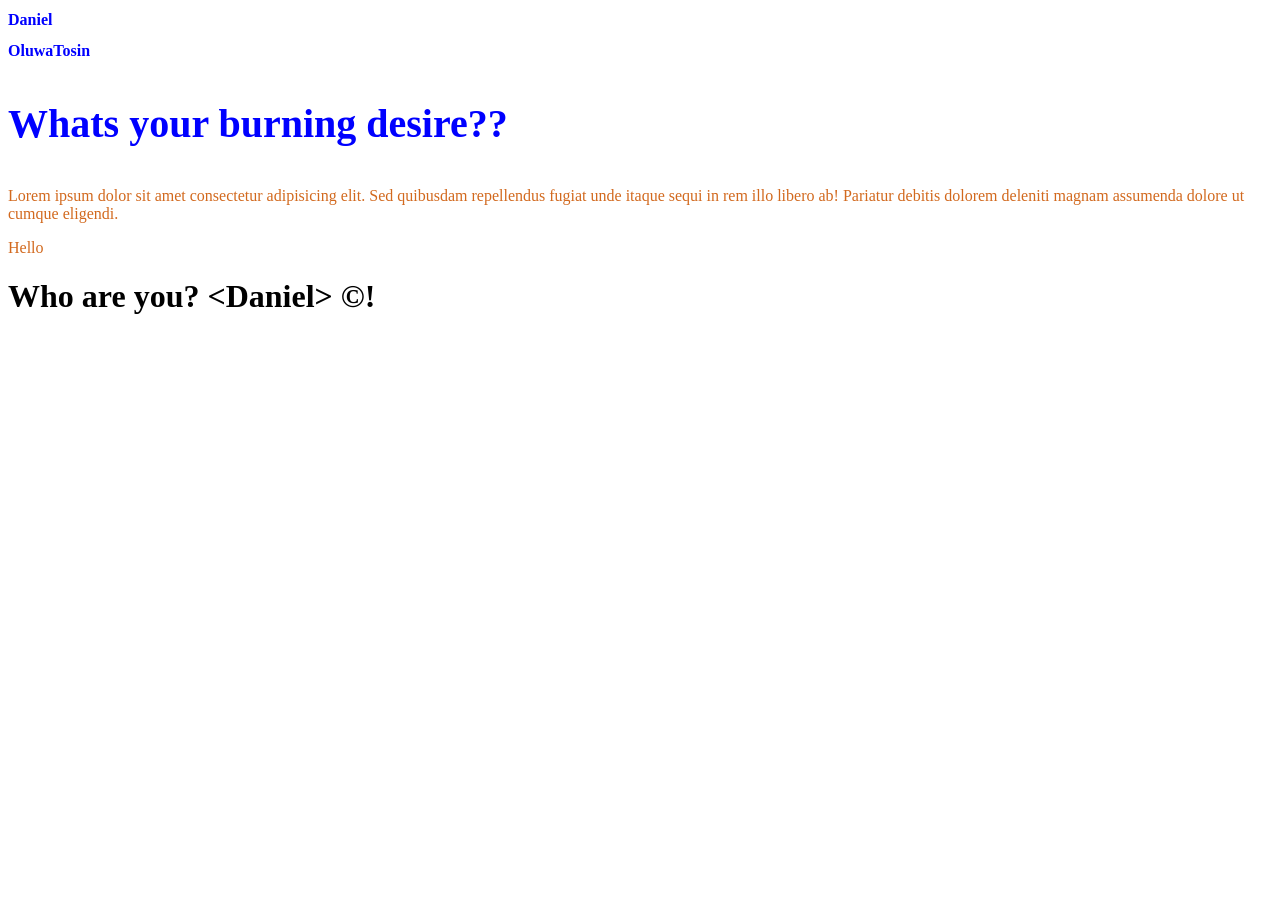
<file: CSS/index.html>
<!DOCTYPE html>
<html lang="en">
<head>
    <meta charset="UTF-8">
    <meta name="viewport" content="width=device-width, initial-scale=1.0">
    <title>Document</title>
    <style>
        h3 {
            color:blue;
            font-size: 40px;
        }
        p{
            color: chocolate;
            fontsize: 25px;
        }
    </style>
</head>
<body>
    <h1 style="color:blue; font-size: medium;">Daniel</h1>
    <h2 style="color:blue; font-size: medium;">OluwaTosin</h2>
    <h3>Whats your burning desire??</h3>
   <p>Lorem ipsum dolor sit amet consectetur adipisicing elit. Sed quibusdam repellendus fugiat unde itaque sequi in rem illo libero ab! Pariatur debitis dolorem deleniti magnam assumenda dolore ut cumque eligendi. </p>


   <p>Hello</p>

<h1>Who are you? &lt;Daniel&gt &copy!</h1>

<a href=""></a>
 <h1></h1>

</body>
</html>
</file>
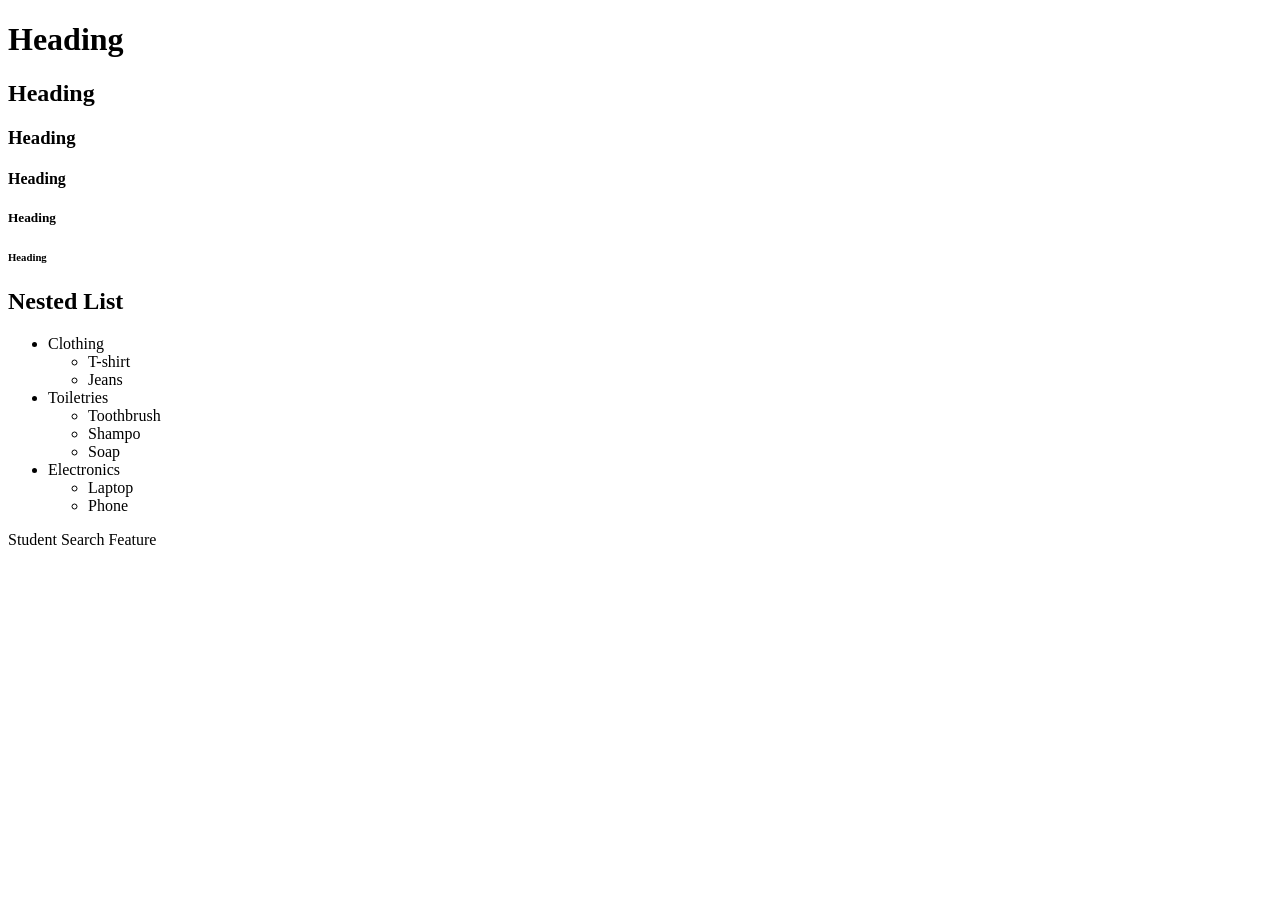
<file: HTML/index.html>
<!DOCTYPE html>
<html lang="en">
<head>
    <meta charset="UTF-8">
    <meta name="viewport" content="width=device-width, initial-scale=1.0">
    <title>Document</title>
</head>
<body>
  <h1>Heading</h1>
  <h2>Heading</h2>
  <h3>Heading</h3>
  <h4>Heading</h4>
  <h5>Heading</h5>
  <h6>Heading</h6>




  <h2>Nested List</h2>

<ul>
     <li>Clothing
   <ul>
     <li>T-shirt</li>
      <li>Jeans</li>
   </ul>
  </li>
  <li>Toiletries
    <ul>
        <li>Toothbrush</li>
        <li>Shampo</li>
        <li>Soap</li>
    </ul>
  </li>
  <li>Electronics
    <ul>
        <li>Laptop</li>
        <li>Phone</li>
    </ul>
  </li>

</ul>


<p>Student Search Feature</p>




</body>
</html>
</file>
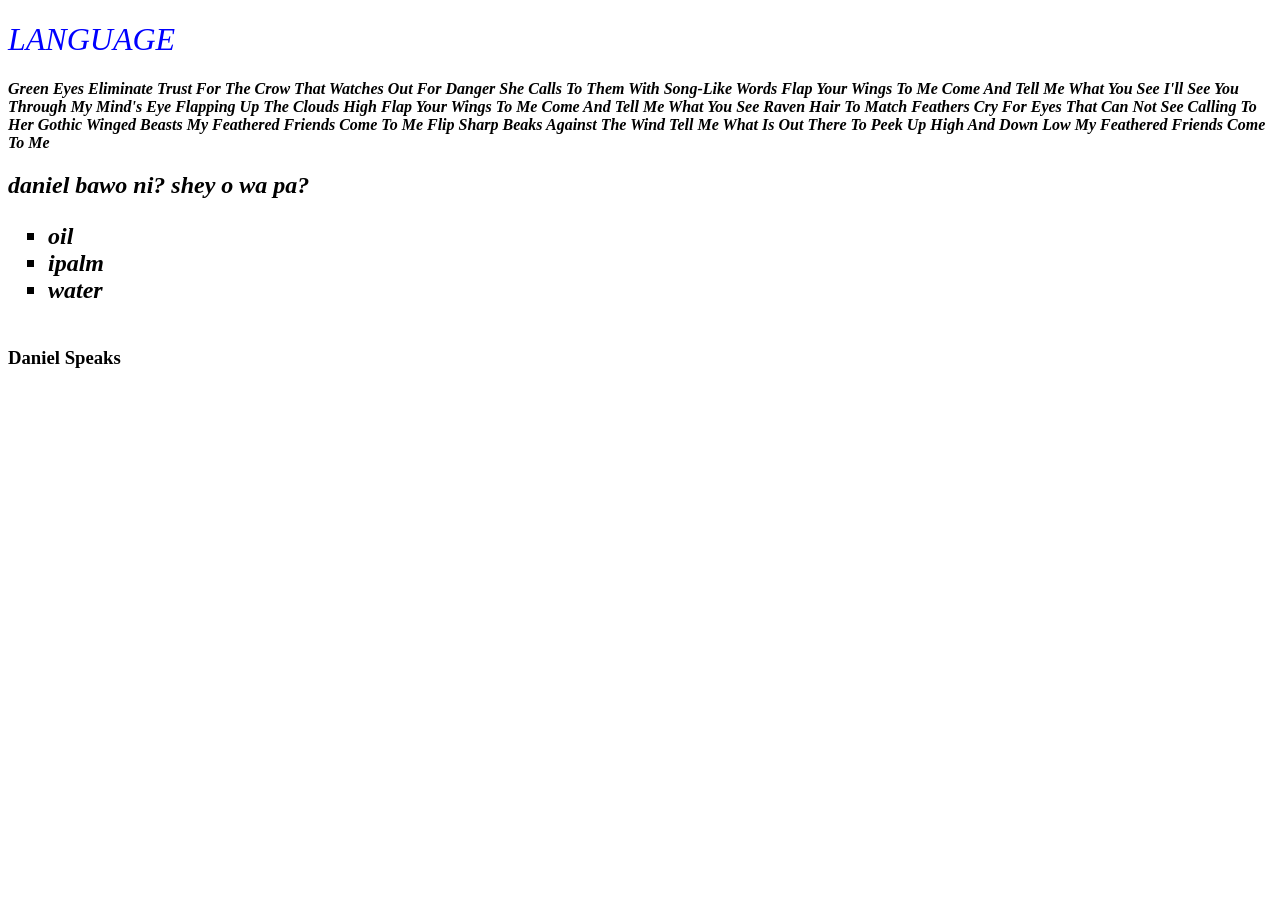
<file: CSS/download.html>
<!DOCTYPE html>
<html lang="en">
<head>
    <meta charset="UTF-8">
    <meta name="viewport" content="width=device-width, initial-scale=1.0">
    <title>Document</title>
    <link rel="stylesheet" href="app.css">
</head>
<body>
    <h1>Language</h1>
    <p>Green eyes eliminate trust
for the crow that watches out for danger
she calls to them with song-like words

flap your wings to me
come and tell me what you see
I'll see you through my mind's eye
flapping up the clouds high
flap your wings to me
come and tell me what you see

Raven hair to match feathers
cry for eyes that can not see
calling to her gothic winged beasts

My feathered friends come to me
flip sharp beaks against the wind
tell me what is out there to peek
up high and down low
my feathered friends come to me</p>
    <h2 className="target:*:**:not-[]:">Daniel Bawo ni? Shey o wa pa?


        <ul>
            <li>oil</li>
            <li>ipalm</li>
            <li className="bg-amber-200">water</li>
        </ul>
    </h2>


    <table>
        <tbody>
            <tr>
             
            </tr>
        </tbody>
    </table>

    <h3 className="text-4xl bg-fuchsia-400">Daniel Speaks</h3>
    
</body>
</html>
</file>
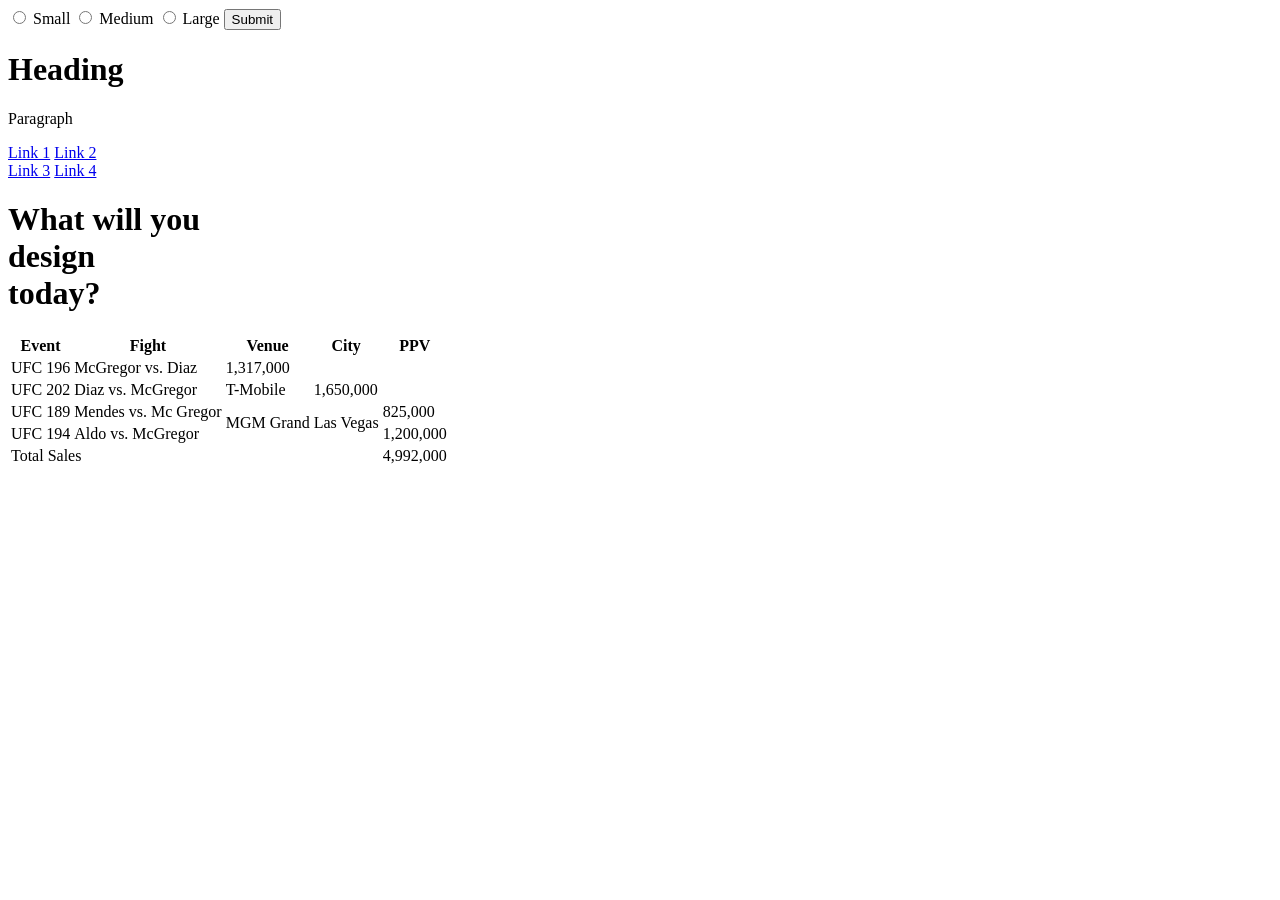
<file: HTML/binary.html>
<!DOCTYPE html>
<html lang="en">
<head>
    <meta charset="UTF-8">
    <meta name="viewport" content="width=device-width, initial-scale=1.0">
    <title>Binary Inputs</title>
</head>
<body>
    <from action="/clothing/shirts" method="post">
      <input id="small" type="radio" name="size" value="s">
      <label for="small">Small</label>
      <input id="medium" type="radio" name="size" value="m">
      <label for="medium">Medium</label>
      <input id="large" type="radio" name="size" value="l">
      <label for="large">Large</label>
    <button type="submit">Submit   </button>
    </from>


    <h1>Heading</h1>
    <p>Paragraph</p>

  <div>
    <a href="https://www.google.com/">Link 1</a>
    <a href="https://www.google.com/">Link 2</a>
    </div>

    <div>
    <a href="https://www.google.com/">Link 3</a>
    <a href="https://www.google.com/">Link 4</a>
    </div>

    <h1>What will you <div> design </div>today?</h1>



    <table>
        <thead>
          <tr>
             <th>Event</th>
             <th>Fight</th>
             <th>Venue</th>
             <th>City</th>
             <th>PPV</th>
          </tr>

        </thead>
        <tbody>
            <tr>
              <td>UFC 196</td>
              <td>McGregor vs. Diaz</td>
              <td>1,317,000</td>
            </tr>
            <tr>
              <td>UFC 202</td>
              <td>Diaz vs. McGregor</td>
              <td>T-Mobile</td>
              <td>1,650,000</td>
            </tr>
            <tr>
              <td>UFC 189</td>
              <td>Mendes vs. Mc Gregor</td>
              <td rowspan="3">MGM Grand</td>
              <td rowspan="4">Las Vegas</td> 
              <td>825,000</td>
            </tr>
            <tr>
              <td>UFC 194</td>
              <td>Aldo vs. McGregor</td>
              <td>1,200,000</td>
            </tr>

        </tbody>
        <tfoot>
         <tr>
          <td colspan="4">Total Sales</td>
          <td>4,992,000</td>
         </tr>
        </tfoot>
    </table>
</body>
</html>
</file>
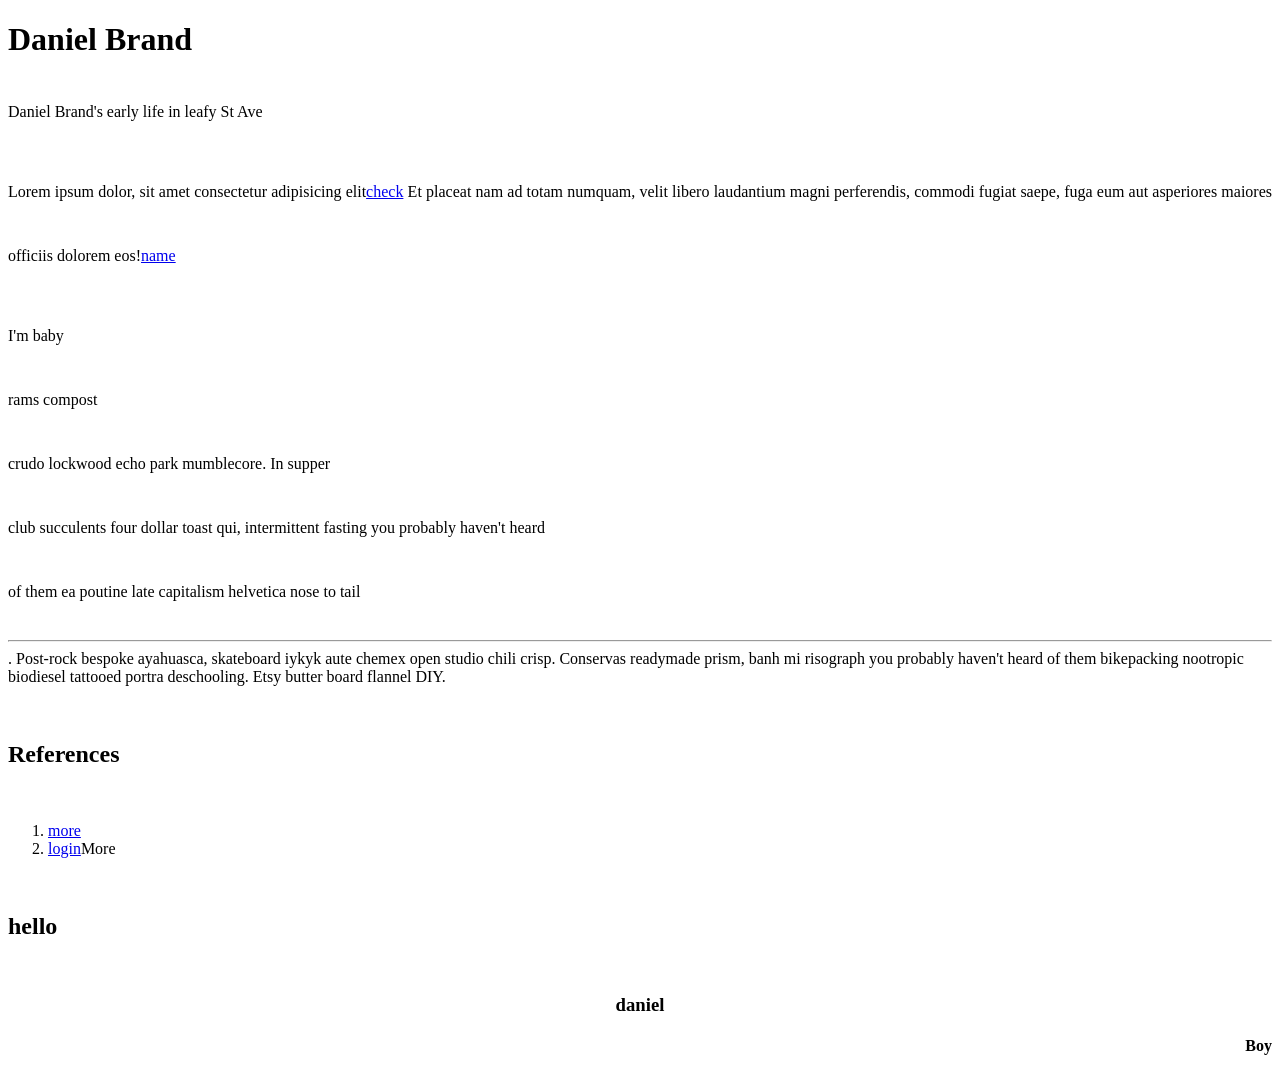
<file: HTML/daniel.html>
<!DOCTYPE html>
<html lang="en">
<head>
    <meta charset="UTF-8">
    <meta name="viewport" content="width=device-width, initial-scale=1.0">
    <title>Document</title>
    <link rel="stylesheet" href="app.css">
</head>
<body>
    <h1>Daniel Brand</h1>
    <p>Daniel Brand's early life in leafy St Ave</p>
    <p>Lorem ipsum dolor, sit amet consectetur adipisicing elit<a href="index.html">check</a> Et placeat nam ad totam numquam, velit libero laudantium magni perferendis, commodi fugiat saepe, fuga eum aut asperiores maiores officiis dolorem eos!<a href="daniel.html">name</a></p>





    <p>I'm baby <br>  rams compost <br> crudo lockwood echo park mumblecore. In supper <br> club succulents four dollar toast qui, intermittent fasting you probably haven't heard<br> of them ea poutine late capitalism helvetica nose to tail</p>
    <hr>
    . Post-rock bespoke ayahuasca, skateboard iykyk aute chemex open studio chili crisp. Conservas readymade prism, banh mi risograph you probably haven't heard of them bikepacking nootropic biodiesel tattooed portra deschooling. Etsy butter board flannel DIY.</p>

    <h2>References</h2>
   <a href="https:www.google.com"></a>
   
   <ol>
    <li><a href="https://www.google">more</a></li>
    <li><a href="www.google">login</a>More</li>


   </ol>

   <h2>hello</h2>
   <h3>daniel</h3>
   <h4>Boy</h4>


</body>
</html>
</file>
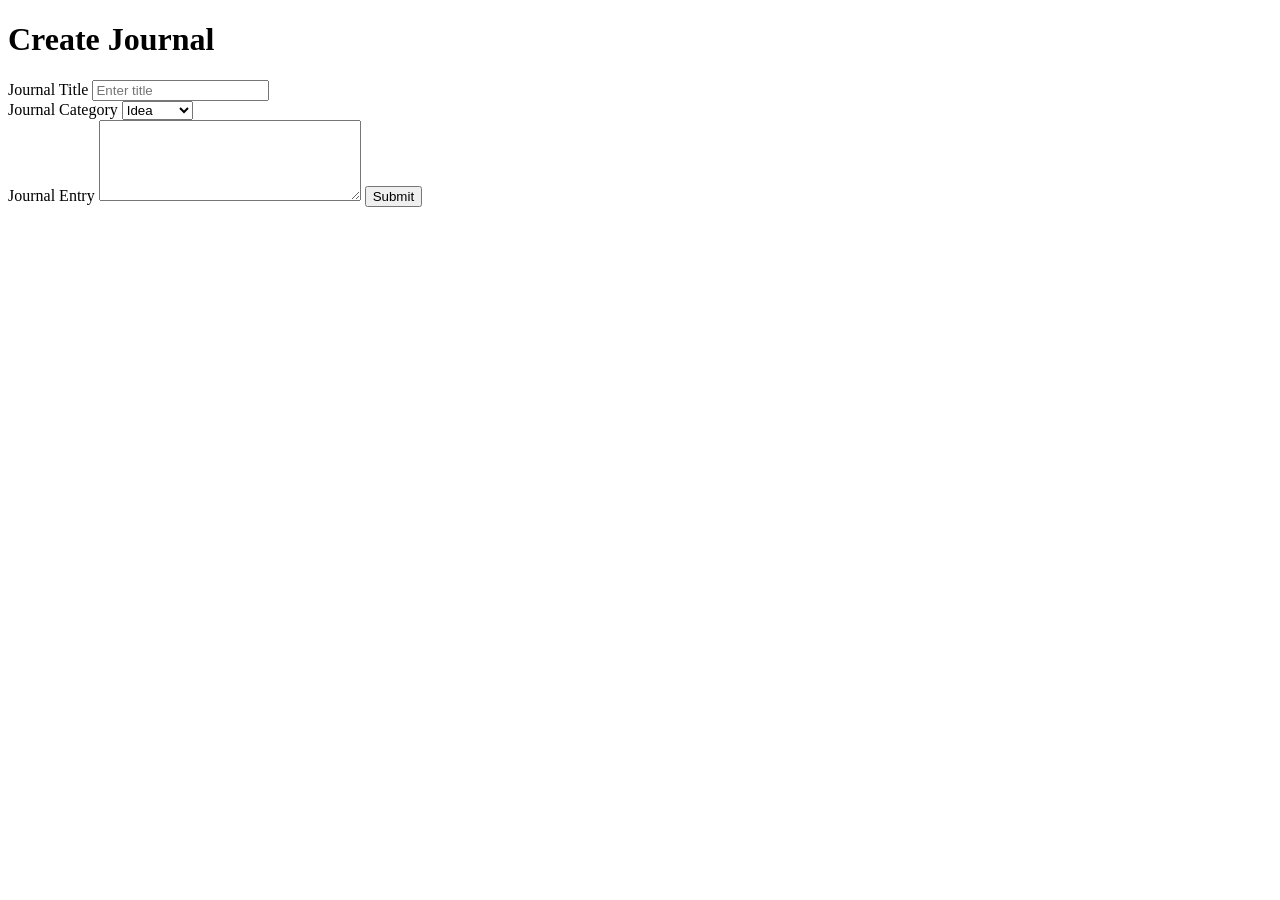
<file: Quill/create-journal.html>
<!DOCTYPE html>
<html lang="en">
<head>
    <meta charset="UTF-8">
    <meta name="viewport" content="width=device-width, initial-scale=1.0">
    <title>Create Journal</title>
</head>
<body>
    <h1>Create Journal</h1>

    <form action="/api/v1/journals" method="post">
        <label for="main-title">Journal Title</label>
        <input id="main-title" type="text" name="title" placeholder="Enter title" minlength="3" required>

        <br>
       <label for="journal-category">Journal Category</label>
       <select id="journal-category" required>
        <option value="idea">Idea</option>
<option value="note">Note</option>
<option value="goal">Goal</option>
<option value="habit">Habit</option>
<option value="memory">Memory</option>
<option value="mood">Mood</option>
<option value="event">Event</option>
<option value="task">Task</option>
       </select>

       <br>


        <label for="journal-entry">Journal Entry</label>
        <textarea id="journal-entry" name="entry" cols="30" rows="5" minlength="10" required></textarea>
        
<button>Submit </button>
        
    </form>

</body>
</html>
</file>
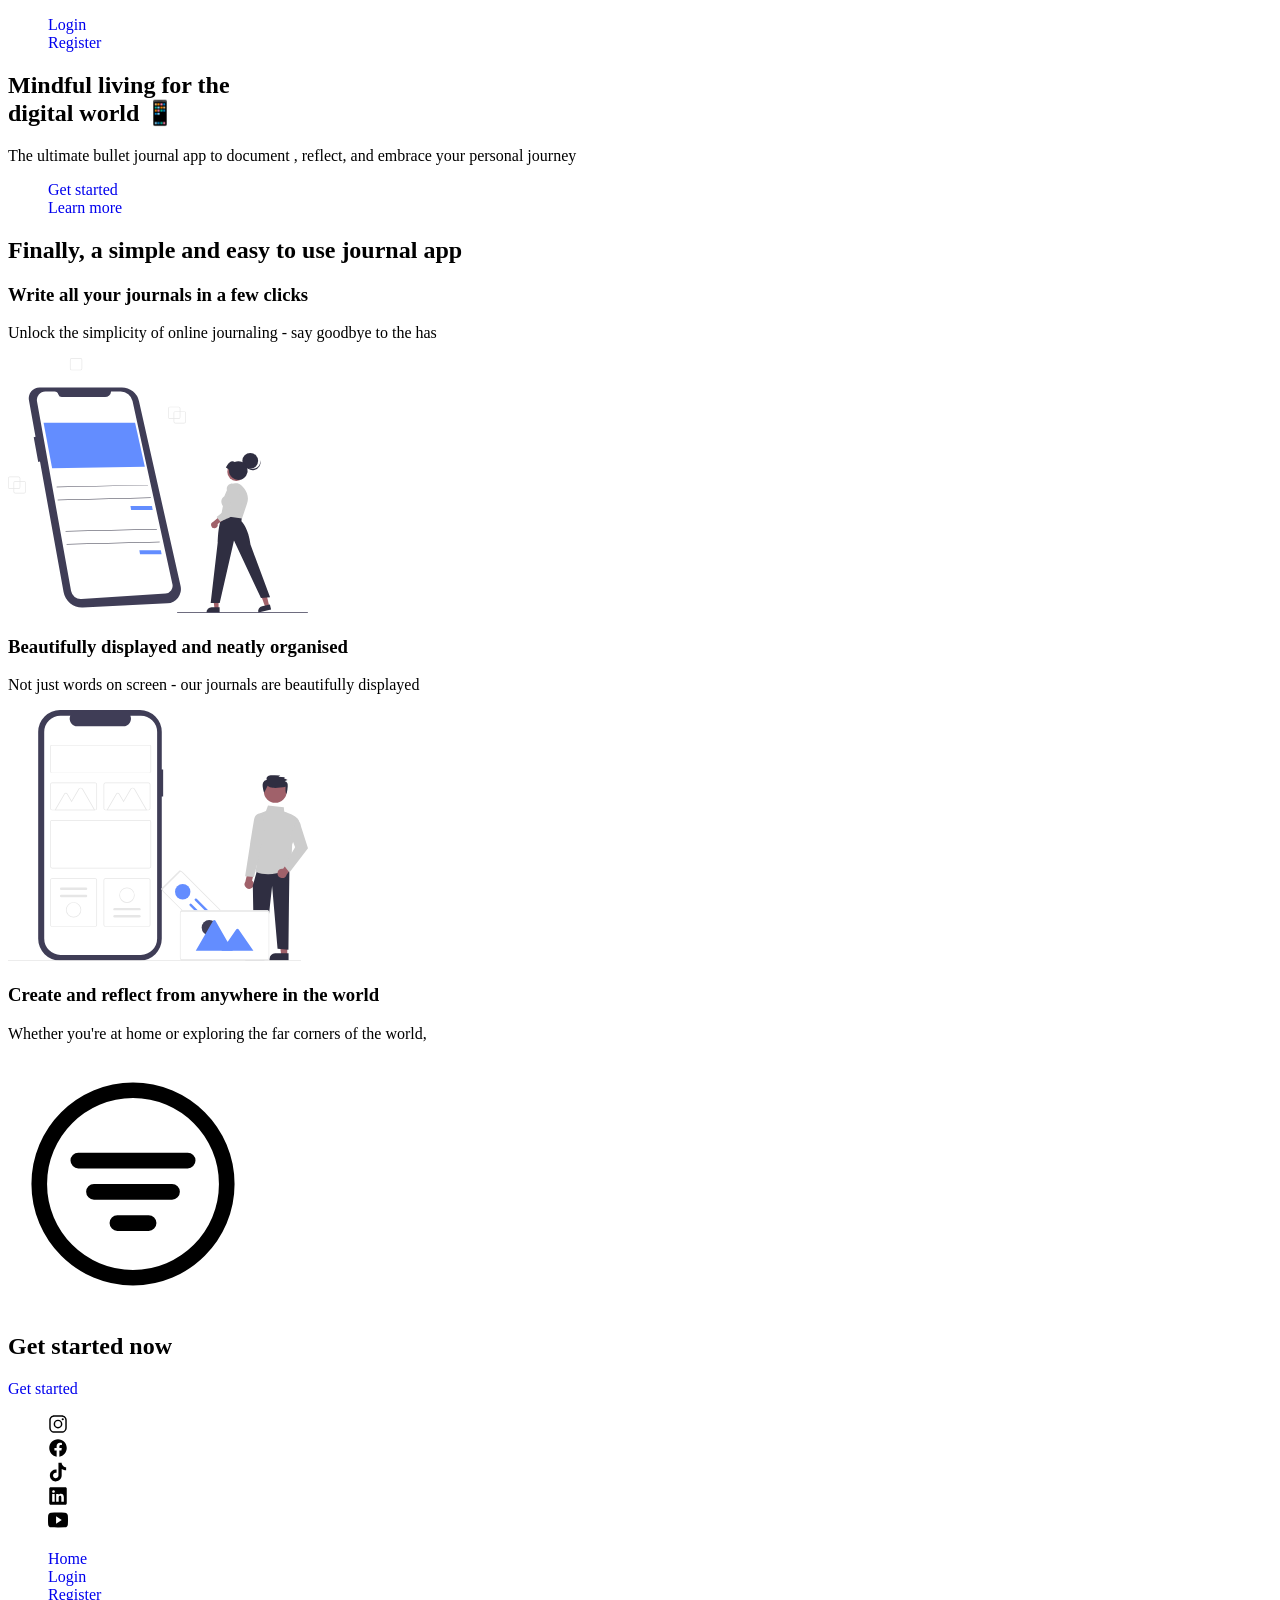
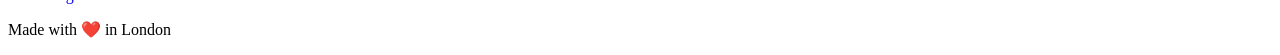
<file: Quill/Quill.html>
<!DOCTYPE html>
<html lang="en">
<head>
    <meta charset="UTF-8">
    <meta name="viewport" content="width=device-width, initial-scale=1.0">
    <title>Quill</title>
    <link rel="stylesheet" href="styles.css">
</head>
<body>


    <header>
<!-- NAVIGATION -->
 <nav>
<a href="img src=images/filter-circle-outline.svg" alt="quill logo">

<!--Add in quill logo with hyperlink later-->
    <ul>
        <li><a href="login.html">Login</a></li>
        <li><a href="register.html">Register</a></li>
    </ul>
</nav>

<!--HERO SECTION-->

<section>
 <h1><span>Mindful living</span> for the  <br> digital world 📱</h1>
    <p>The ultimate bullet journal app to document ,  reflect, and embrace your personal journey</p>
 <ul>

    <li><a href="register.html">Get started</a></li>
    <li><a href="#features">Learn more</a></li>
 </ul>
</section>
    </header>


    <main>
        <!--FEATURES SECTION-->
<section>
<h2 id="features">Finally, a <span>simple and easy</span> to use journal app</h2>

<div>
 <h3>Write all your journals in a few clicks</h3>
    <p>Unlock the simplicity of online journaling - say goodbye to the has</p>
    <img src="images/undraw_mobile-app_qxev.svg" alt="Simple online journaling" width="300px">
</div>

   
<div>
 <h3>Beautifully displayed and neatly organised</h3>
    <p>Not just words on screen - our journals are beautifully displayed</p>
    <img src="images/undraw_insert-block_iqt6.svg" alt="Beautifully displayed journals" width="300">
</div>
   
<div>
    <h3>Create and reflect from anywhere in the world</h3>
    <p>Whether you're at home or exploring the far corners of the world,</p>
    <img src="images/filter-circle-outline.svg" alt="Create journals anywhere" width="250">
</div>
</section>
    </main>



    
    <!--CTA SECTION-->

    <section>
       <h2>Get started now</h2>
       <a href="register.html">Get started</a>
    </section>
    

    <!--FOOTER-->
    <footer>
<footer href="img src=images/filter-circle-outline.svg" alt="quill logo">

   
    <ul>
     <li><a href="https://www.instagram.com/"><img src="images/logo-instagram.svg" alt="instagram logo" width="20px"></a></li>
<li><a href="https://www.facebook.com/"><img src="images/logo-facebook.svg" alt="facebook logo"width="20px"></a></li>
<li><a href="https://www.tiktok.com/"><img src="images/logo-tiktok.svg" alt="tiktok logo"width="20px"></a></li>
<li><a href="https://www.linkedin.com/"><img src="images/logo-linkedin.svg" alt="linkedIn logo"width="20px"></a></li>
<li><a href="https://www.youtube.com/"><img src="images/logo-youtube.svg" alt="youTube logo"width="20px"></a></li>
    </ul>

    <ul>
        
       <li><a href="Quill.html">Home</a></li>
       <li><a href="login.html">Login</a></li>
        <li><a href="register.html">Register</a></li>
    </ul>

  
    <p>Made with ❤️ in London</p>
    </footer> 

</body>
</html>
</file>
<file: CSS/app.css>
h1{
    color: blue;
    font: 100;
    font-weight: 400;
    font-style: italic;
    text-transform: uppercase;
}
h2{
    font-style: oblique 30deg;
    text-transform: lowercase;
}


p{
    color: black;
    font: 200;
    font-weight: 700;
    font-style: oblique;
    text-transform: capitalize;
}

 
 ul{
    list-style:square;
    
}
</file>
<file: HTML/app.css>
h2{
    text-align: left;
    line-height: 4;
}

h3{
    text-align: center;
}
h4{
    text-align: right;
}

p{
    text-align: justify;
    line-height: 4;
}

a{
    text-align: center;
}
</file>
<file: Quill/styles.css>
h1{
    font-weight: 700;
 }
 h2{
    font-weight: 700;
 }
 h3{
    font-weight: 700;
 }
 p{
    font-weight: 400;
 }

 a{
    font-weight: 400;
    text-decoration: none;
 }

 ul {
    list-style: none;
 }
</file>
